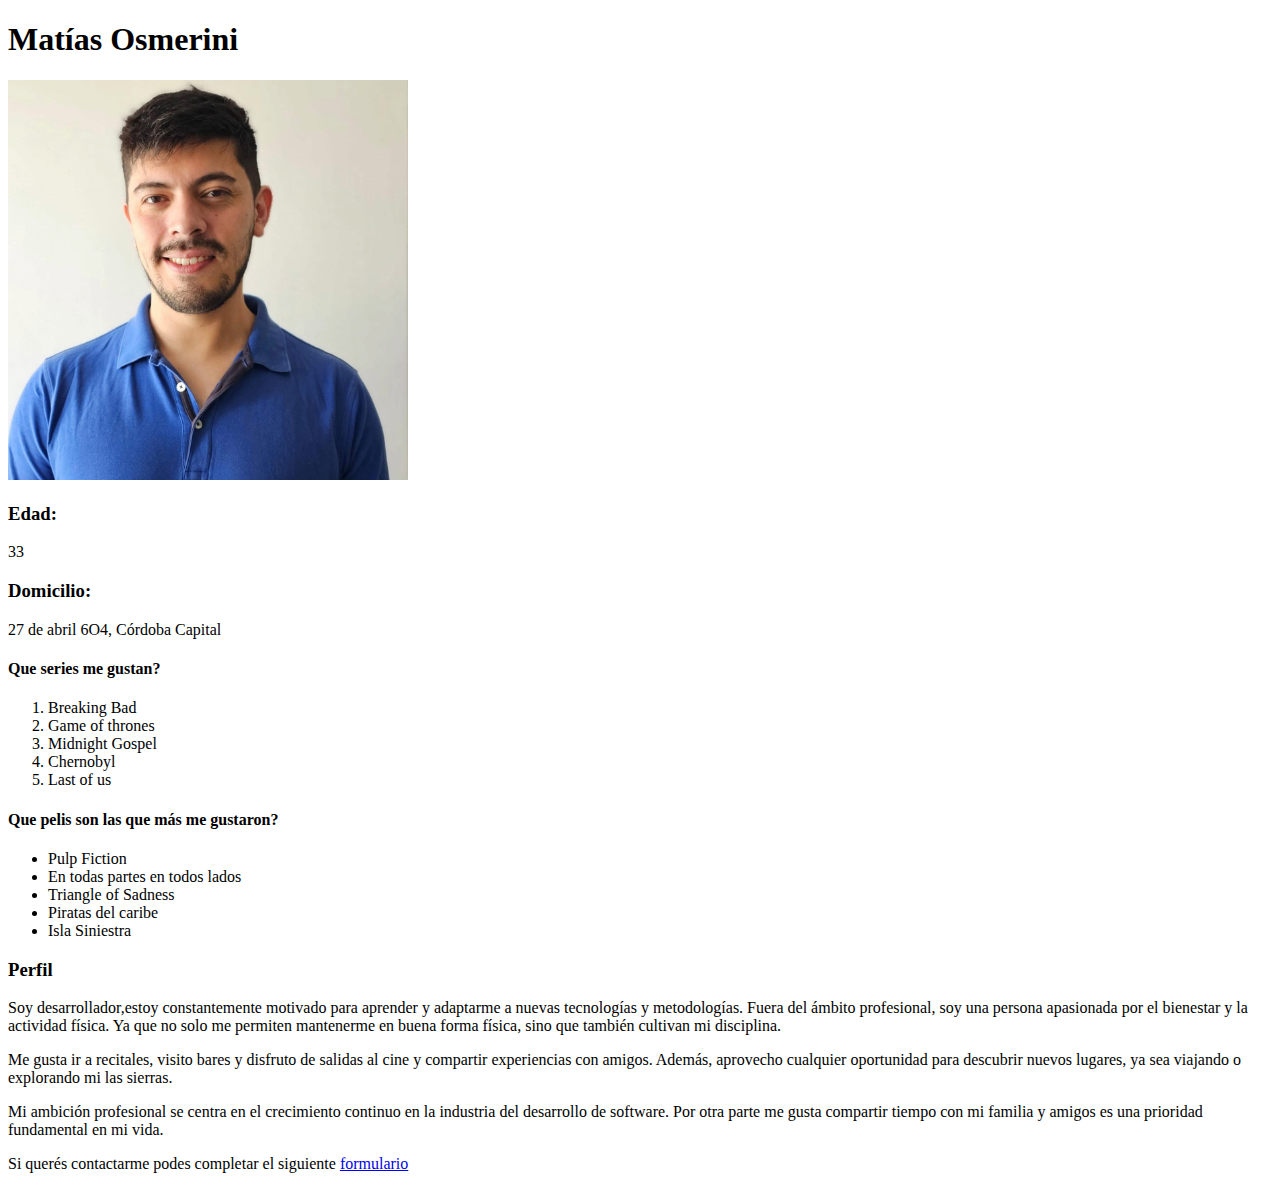
<file: m1u3/index.html>
<!DOCTYPE html>
<html lang="en">
<head>
    <meta charset="UTF-8">
    <meta name="viewport" content="width=device-width, initial-scale=1.0">
    <title>Curriculum Vitae</title>
</head>
<body>
    <main>
        <h1>Matías Osmerini</h1>
        <img 
            src="./foto-perfil.jpg"
            alt="foto perfil"
            height="400"
        >
        <div>
            <h3>Edad:</h3> 33
            <h3>Domicilio:</h3><p> 27 de abril 6O4, Córdoba Capital</p>
            <div>
                <h4>Que series me gustan?</h4>
                <ol>
                    <li>Breaking Bad</li>
                    <li>Game of thrones</li>
                    <li>Midnight Gospel</li>
                    <li>Chernobyl</li>
                    <li>Last of us</li>
                </ol>
            </div>
            <div>
                <h4>Que pelis son las que más me gustaron?</h4>
                <ul>
                    <li>Pulp Fiction</li>
                    <li>En todas partes en todos lados</li>
                    <li>Triangle of Sadness</li>
                    <li>Piratas del caribe</li>
                    <li>Isla Siniestra</li>
                </ul>
            </div>
            <h3>Perfil</h3>
            <p>
                Soy desarrollador,estoy constantemente motivado para aprender y adaptarme a nuevas tecnologías y metodologías.
                Fuera del ámbito profesional, soy una persona apasionada por el bienestar y la actividad física.
                 Ya que no solo me permiten mantenerme en buena forma física, sino que también cultivan mi disciplina.
            </p>
            <p>
                Me gusta ir a recitales, visito bares y disfruto de salidas al cine y compartir experiencias con amigos.
                Además, aprovecho cualquier oportunidad para descubrir nuevos lugares, ya sea viajando o explorando mi las sierras.
            </p>
            <p>
                Mi ambición profesional se centra en el crecimiento continuo en la industria del desarrollo de software.
                Por otra parte me gusta compartir tiempo con mi familia y amigos es una prioridad fundamental en mi vida.
            </p>
            <p>Si querés contactarme podes completar el siguiente <a href="contact-form.html">formulario</a></p>
        </div>
    </main>
</body>
</html>
</file>
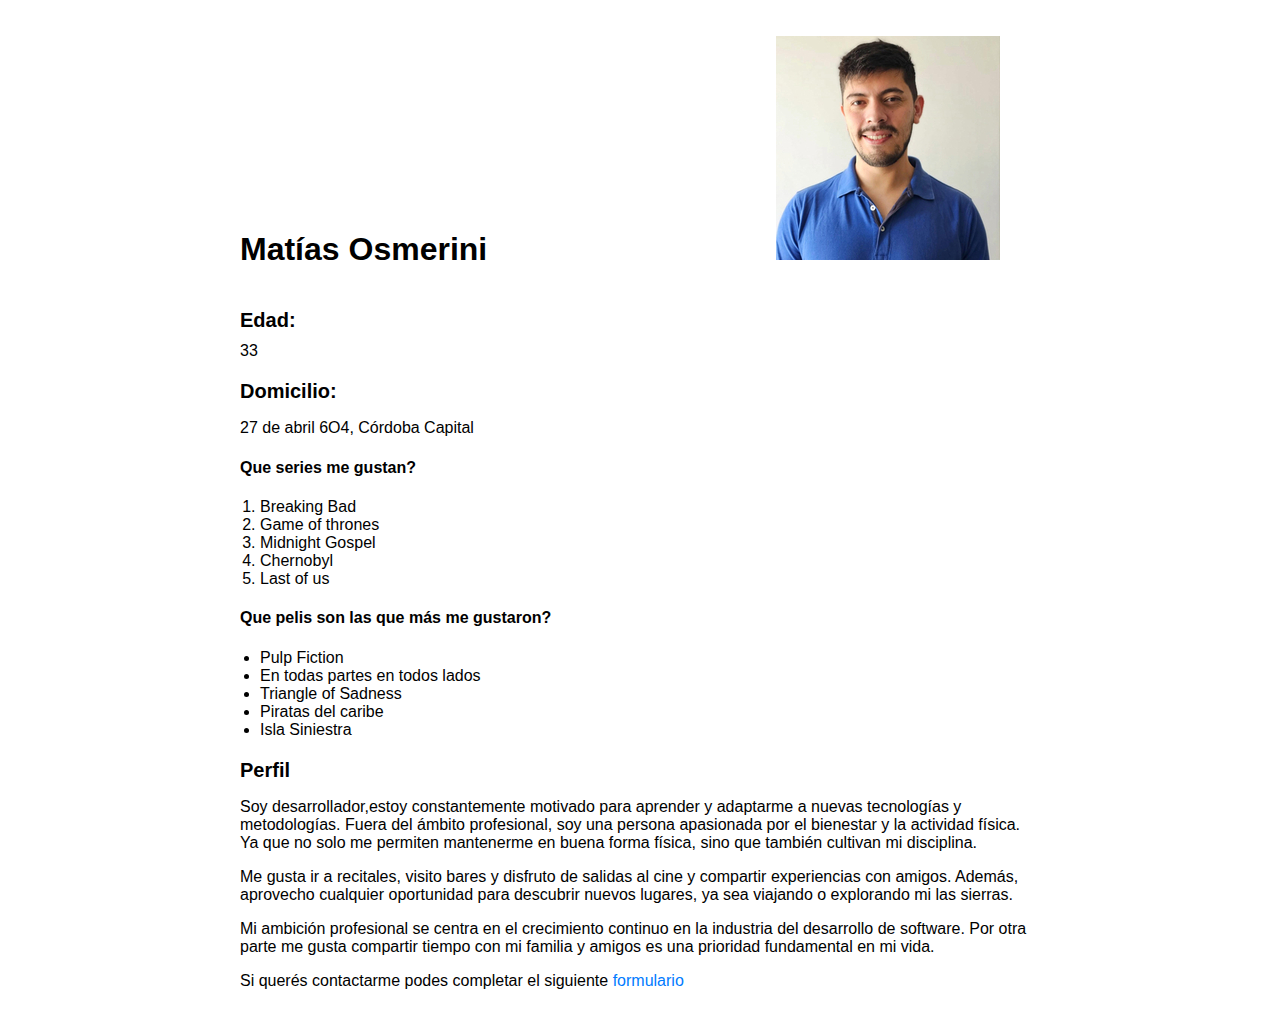
<file: m1u4/index.html>
<!DOCTYPE html>
<html lang="en">
<head>
    <meta charset="UTF-8">
    <meta name="viewport" content="width=device-width, initial-scale=1.0">
    <link rel="stylesheet" href="index.css">
    <title>Curriculum Vitae</title>
</head>
<body>
    <main>
        <section class="main-title-image">
            <h1>Matías Osmerini</h1>
            <figure>
                <img 
                src="./foto-perfil.jpg"
                alt="foto perfil"
                >
            </figure>
        </section>
        <section>
            <div>
                <h3>Edad:</h3> 33
                <h3>Domicilio:</h3><p> 27 de abril 6O4, Córdoba Capital</p>
                <div>
                    <h4>Que series me gustan?</h4>
                    <ol>
                        <li>Breaking Bad</li>
                        <li>Game of thrones</li>
                        <li>Midnight Gospel</li>
                        <li>Chernobyl</li>
                        <li>Last of us</li>
                    </ol>
                </div>
                <div>
                    <h4>Que pelis son las que más me gustaron?</h4>
                    <ul>
                        <li>Pulp Fiction</li>
                        <li>En todas partes en todos lados</li>
                        <li>Triangle of Sadness</li>
                        <li>Piratas del caribe</li>
                        <li>Isla Siniestra</li>
                    </ul>
                </div>
                <h3>Perfil</h3>
                <p>
                    Soy desarrollador,estoy constantemente motivado para aprender y adaptarme a nuevas tecnologías y metodologías.
                    Fuera del ámbito profesional, soy una persona apasionada por el bienestar y la actividad física.
                     Ya que no solo me permiten mantenerme en buena forma física, sino que también cultivan mi disciplina.
                </p>
                <p>
                    Me gusta ir a recitales, visito bares y disfruto de salidas al cine y compartir experiencias con amigos.
                    Además, aprovecho cualquier oportunidad para descubrir nuevos lugares, ya sea viajando o explorando mi las sierras.
                </p>
                <p>
                    Mi ambición profesional se centra en el crecimiento continuo en la industria del desarrollo de software.
                    Por otra parte me gusta compartir tiempo con mi familia y amigos es una prioridad fundamental en mi vida.
                </p>
                <p>Si querés contactarme podes completar el siguiente <a href="contact-form.html">formulario</a></p>
            </div>
        </section>
    </main>
</body>
</html>
</file>
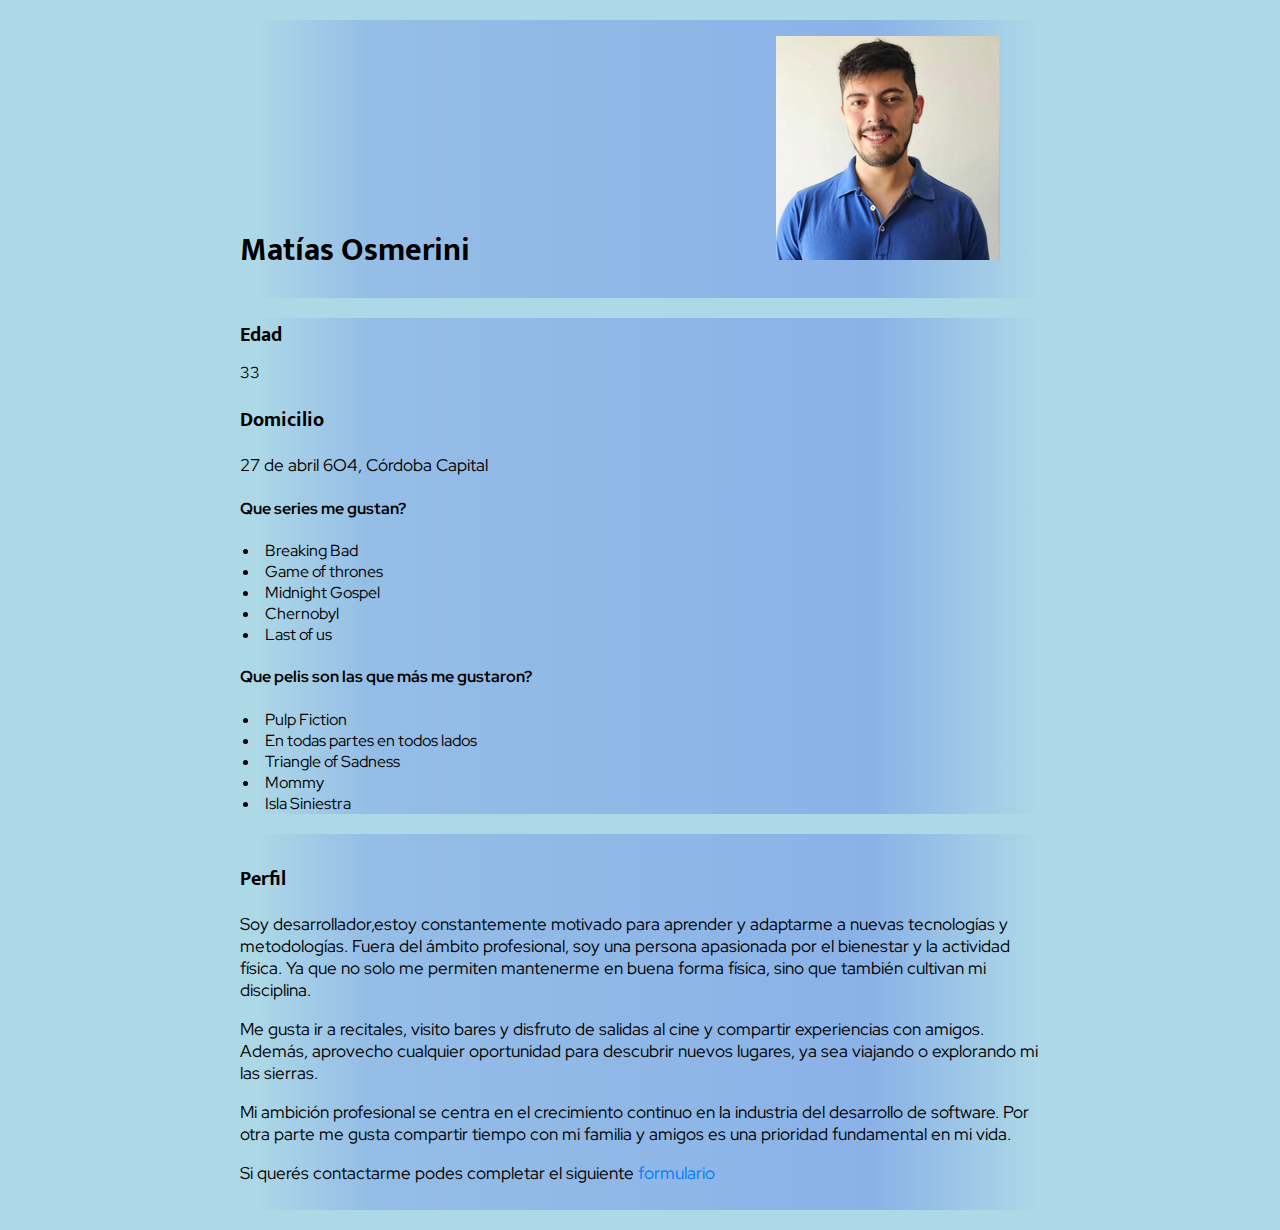
<file: m2u1/index.html>
<!DOCTYPE html>
<html lang="en">
<head>
    <meta charset="UTF-8">
    <meta name="viewport" content="width=device-width, initial-scale=1.0">
    <link rel="preconnect" href="https://fonts.googleapis.com">
    <link rel="preconnect" href="https://fonts.gstatic.com" crossorigin>
    <link href="https://fonts.googleapis.com/css2?family=Mukta:wght@200;300;500&display=swap" rel="stylesheet">
    <link href="https://fonts.googleapis.com/css2?family=Mukta:wght@200;300;500&family=Red+Hat+Display:wght@300&display=swap" rel="stylesheet">
    <link rel="stylesheet" href="https://cdnjs.cloudflare.com/ajax/libs/font-awesome/6.5.1/css/all.min.css" integrity="sha512-DTOQO9RWCH3ppGqcWaEA1BIZOC6xxalwEsw9c2QQeAIftl+Vegovlnee1c9QX4TctnWMn13TZye+giMm8e2LwA==" crossorigin="anonymous" referrerpolicy="no-referrer" />
    <link rel="stylesheet" href="index.css">
    <title>Curriculum Vitae</title>
</head>
<body>
    <main>
        <section class="main-title-image">
            <h1>Matías Osmerini</h1>
            <figure>
                <img 
                src="./foto-perfil.jpg"
                alt="foto perfil"
                >
            </figure>
        </section>
        <section>
            <div>
                <h3>Edad</h3> 33
                <h3>Domicilio</h3><p> 27 de abril 6O4, Córdoba Capital</p>
                <div>
                    <h4>Que series me gustan?</h4>
                    <ul>
                        <li><i class="fas fa-solid fa-tv"></i>Breaking Bad</li>
                        <li><i class="fas fa-solid fa-tv"></i>Game of thrones</li>
                        <li><i class="fas fa-solid fa-tv"></i>Midnight Gospel</li>
                        <li><i class="fas fa-solid fa-tv"></i>Chernobyl</li>
                        <li><i class="fas fa-solid fa-tv"></i>Last of us</li>
                    </ul>
                </div>
                <div>
                    <h4>Que pelis son las que más me gustaron?</h4>
                    <ul>
                        <li><i class="fas fa-solid fa-film"></i>Pulp Fiction</li>
                        <li><i class="fas fa-solid fa-film"></i>En todas partes en todos lados</li>
                        <li><i class="fas fa-solid fa-film"></i>Triangle of Sadness</li>
                        <li><i class="fas fa-solid fa-film"></i>Mommy</li>
                        <li><i class="fas fa-solid fa-film"></i>Isla Siniestra</li>
                    </ul>
                </div>
            </div>
        </section>
        <section class="profile-section">
            <h3>Perfil</h3>
            <p>
                Soy desarrollador,estoy constantemente motivado para aprender y adaptarme a nuevas tecnologías y metodologías.
                Fuera del ámbito profesional, soy una persona apasionada por el bienestar y la actividad física.
                 Ya que no solo me permiten mantenerme en buena forma física, sino que también cultivan mi disciplina.
            </p>
            <p>
                Me gusta ir a recitales, visito bares y disfruto de salidas al cine y compartir experiencias con amigos.
                Además, aprovecho cualquier oportunidad para descubrir nuevos lugares, ya sea viajando o explorando mi las sierras.
            </p>
            <p>
                Mi ambición profesional se centra en el crecimiento continuo en la industria del desarrollo de software.
                Por otra parte me gusta compartir tiempo con mi familia y amigos es una prioridad fundamental en mi vida.
            </p>
            <p>Si querés contactarme podes completar el siguiente <a href="contact-form.html">formulario</a></p>
        </section>
    </main>
</body>
</html>
</file>
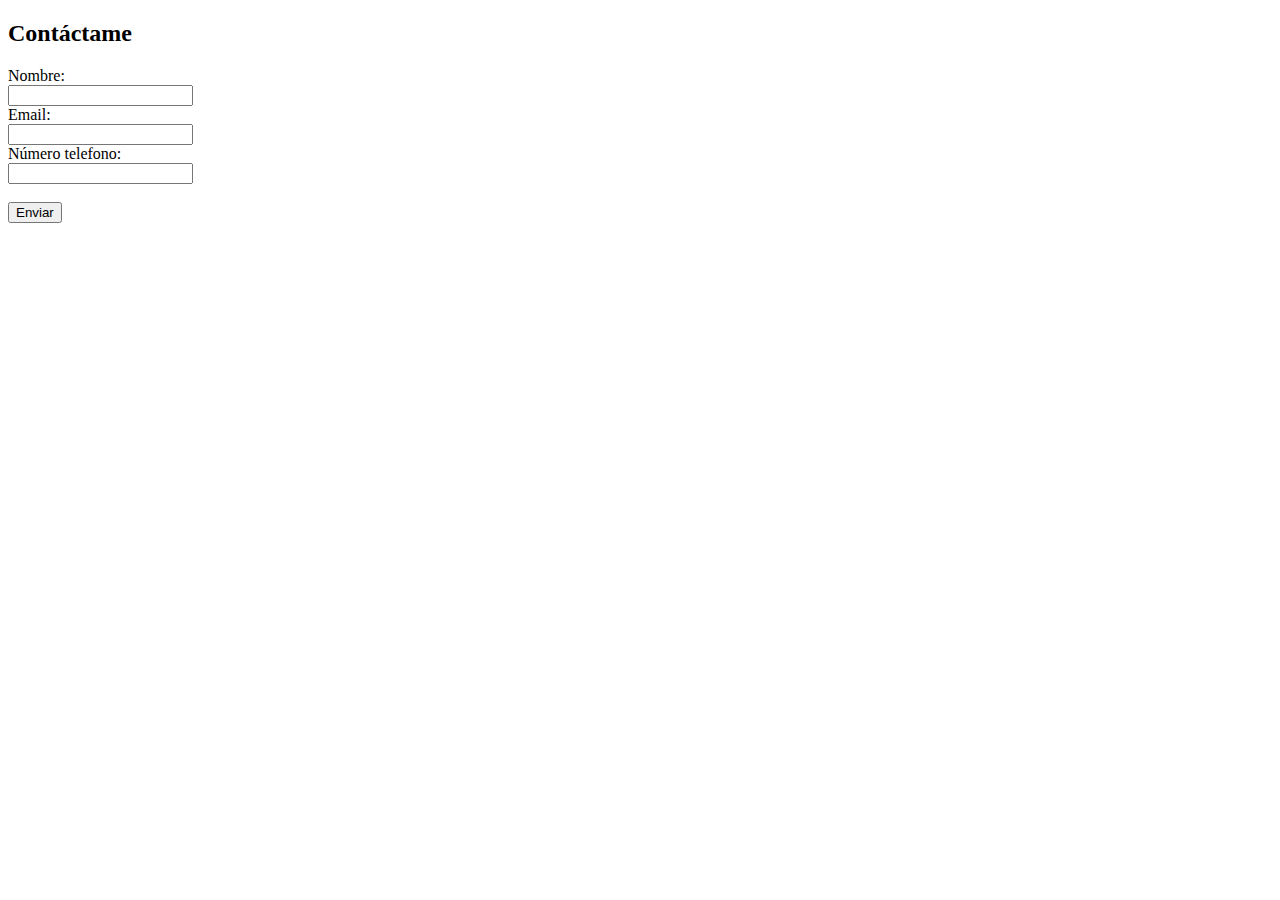
<file: m1u3/contact-form.html>
<!DOCTYPE html>
<html>
  <body>
  <h2>Contáctame</h2>
    <form action="mailto:test@correo.com" method="post" enctype="text/plain">
      <label for="name">Nombre:</label><br>
      <input type="text" id="name" name="name"><br>
      <label for="email">Email:</label><br>
      <input type="text" id="email" name="email"><br>
      <label for="tel">Número telefono:</label><br>
      <input type="text" id="tel" name="tel"><br><br>
      <input type="submit" value="Enviar">
    </form> 
  </body>
</html>
</file>
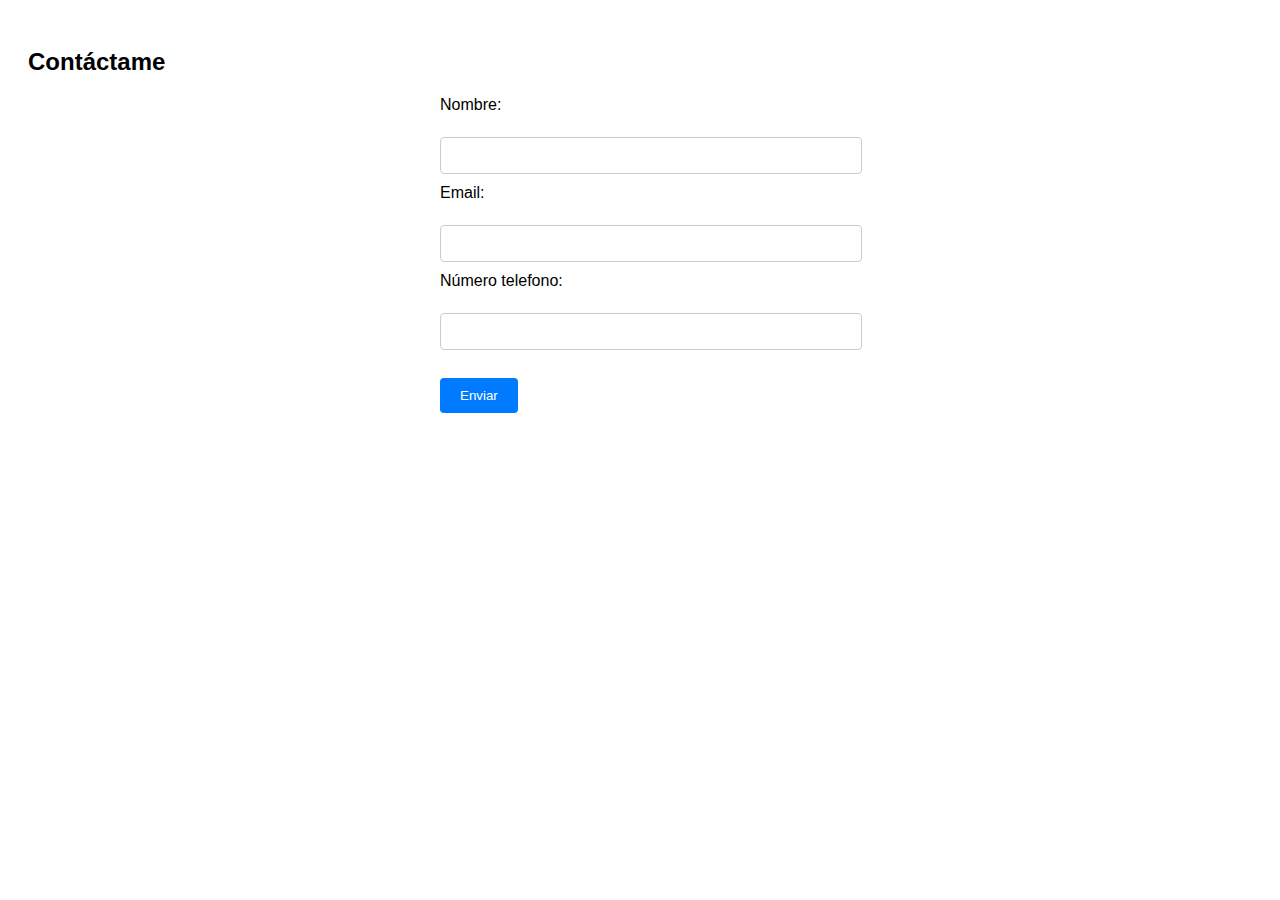
<file: m1u4/contact-form.html>
<!DOCTYPE html>
<html>
  <head>
    <link rel="stylesheet" href="contact-form.css">
  </head>
  <body>
  <h2>Contáctame</h2>
    <form action="mailto:test@correo.com" method="post" enctype="text/plain">
      <label for="name">Nombre:</label><br>
      <input type="text" id="name" name="name"><br>
      <label for="email">Email:</label><br>
      <input type="text" id="email" name="email"><br>
      <label for="tel">Número telefono:</label><br>
      <input type="text" id="tel" name="tel"><br><br>
      <input type="submit" value="Enviar">
    </form> 
  </body>
</html>
</file>
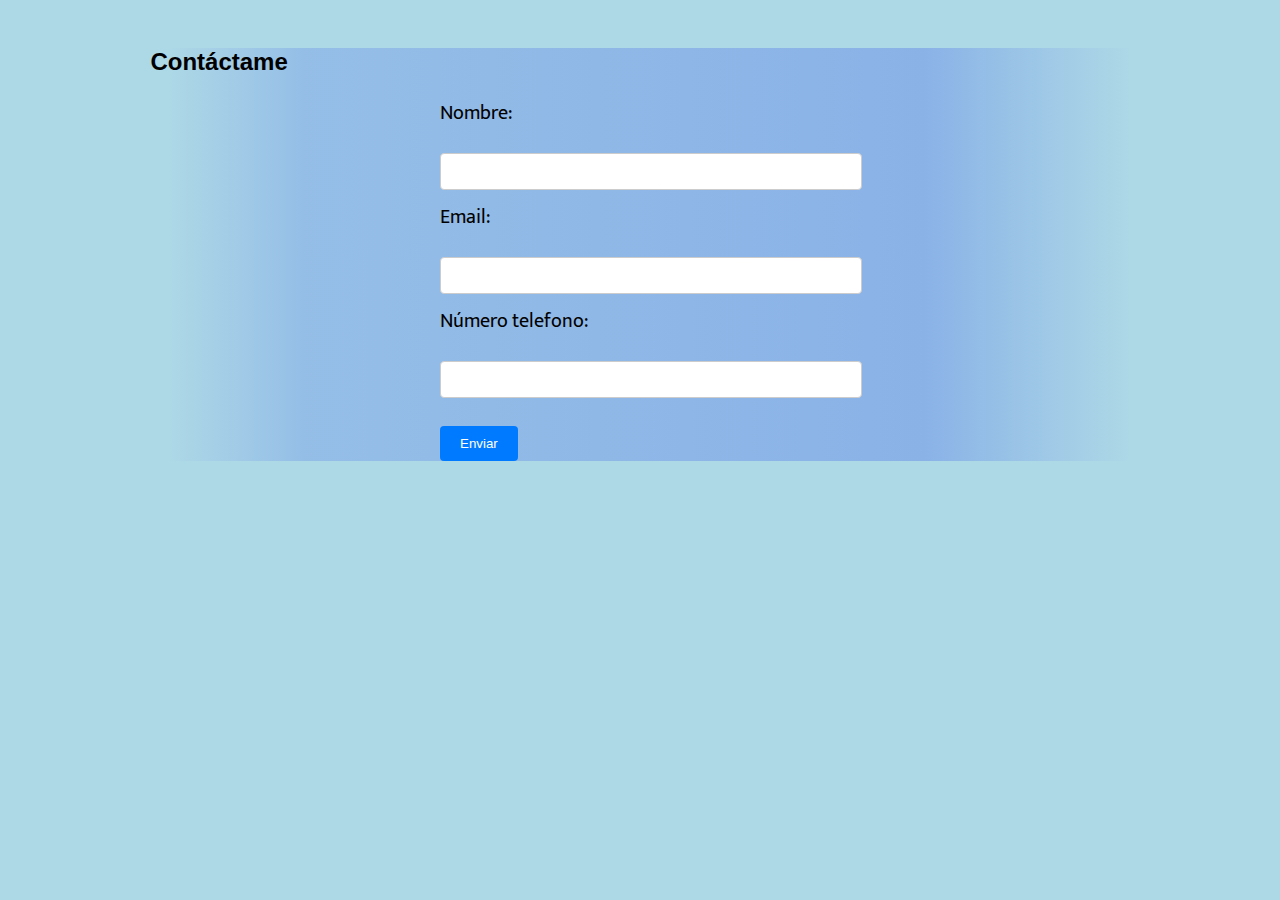
<file: m2u1/contact-form.html>
<!DOCTYPE html>
<html>
  <head>
    <link rel="preconnect" href="https://fonts.googleapis.com">
    <link rel="preconnect" href="https://fonts.gstatic.com" crossorigin>
    <link href="https://fonts.googleapis.com/css2?family=Mukta:wght@200;300;500&family=Red+Hat+Display:wght@300&display=swap" rel="stylesheet">
    <link rel="stylesheet" href="contact-form.css">
  </head>
  <body>
    <section>
      <h2>Contáctame</h2>
        <form action="mailto:test@correo.com" method="post" enctype="text/plain">
          <label for="name">Nombre:</label><br>
          <input type="text" id="name" name="name"><br>
          <label for="email">Email:</label><br>
          <input type="text" id="email" name="email"><br>
          <label for="tel">Número telefono:</label><br>
          <input type="text" id="tel" name="tel"><br><br>
          <input type="submit" value="Enviar">
        </form> 
    </section>
  </body>
</html>
</file>
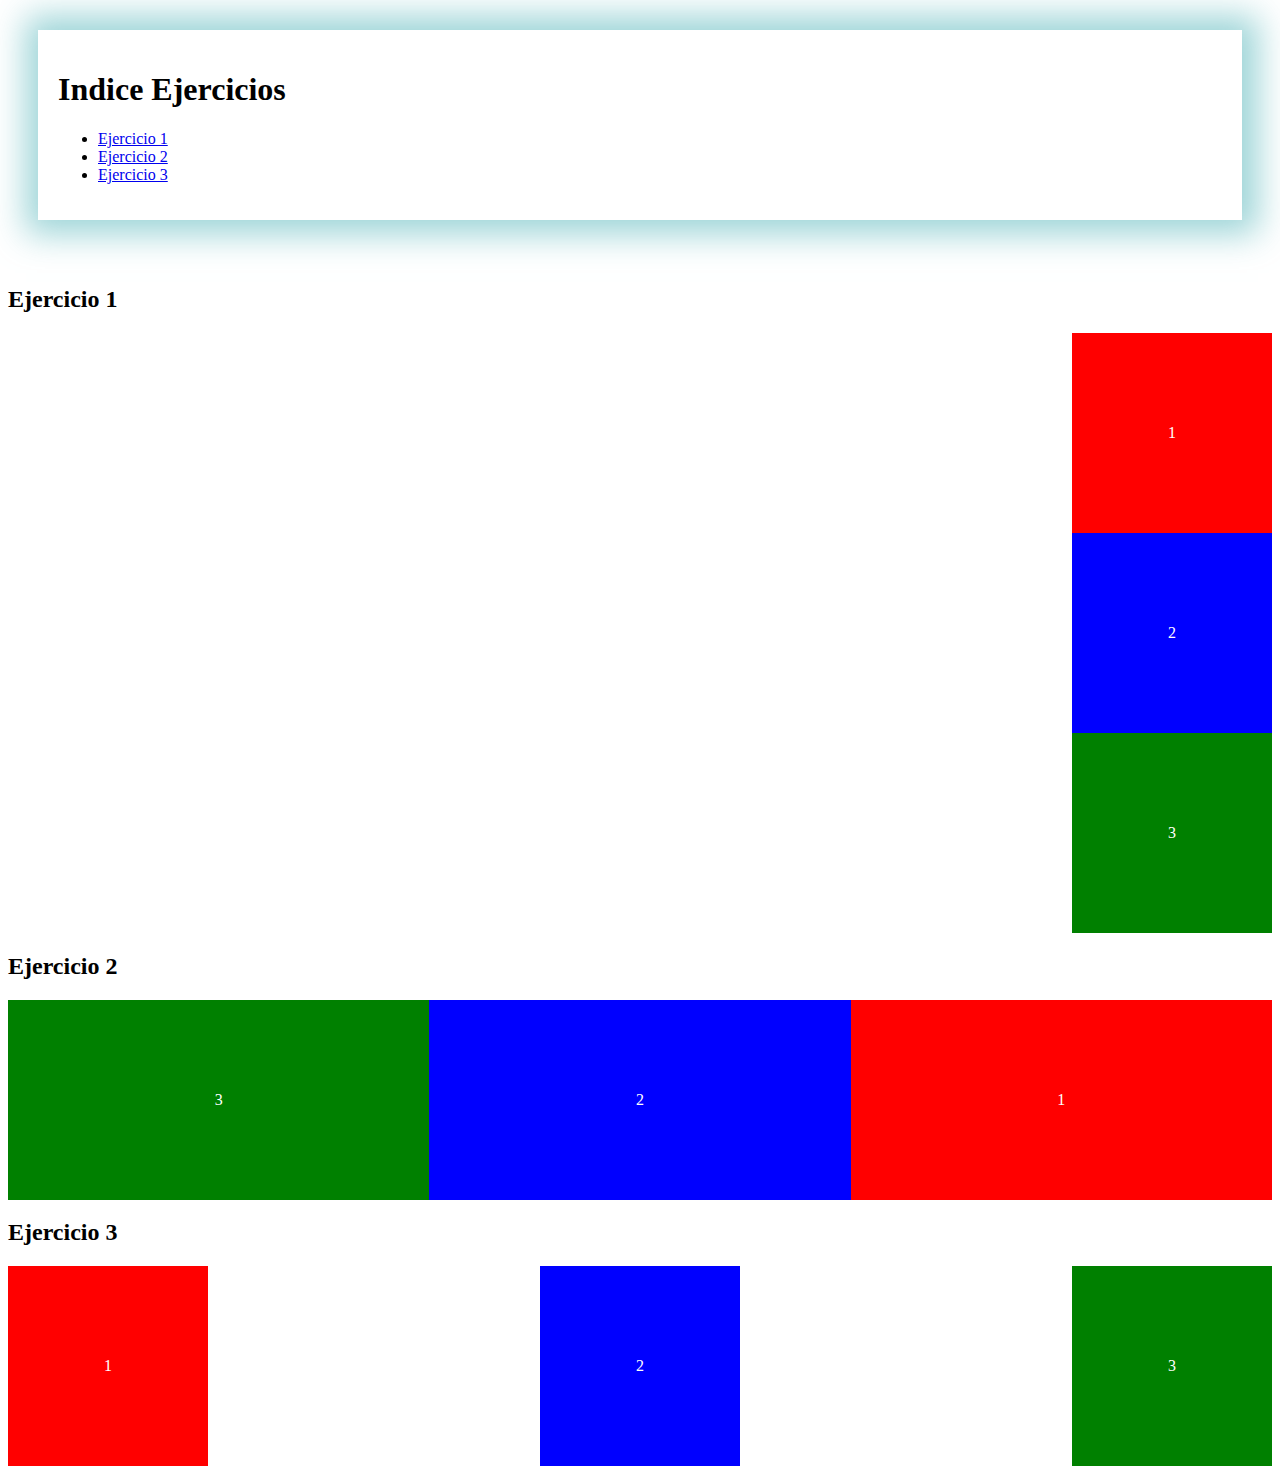
<file: m2u2/ejercicio1/ejercicio1.html>
<!DOCTYPE html>
<html lang="en">
<head>
    <meta charset="UTF-8">
    <meta name="viewport" content="width=device-width, initial-scale=1.0">
    <link rel="stylesheet" href="ejercicio1.css">
    <title>Ejercicio 1</title>
</head>
<body>
<section class="index">
    <h1>Indice Ejercicios</h1>
    <ul>
        <li><a href="#ejercicio1" class="btn">Ejercicio 1</a></li>
        <li><a href="#ejercicio2" class="btn">Ejercicio 2</a></li>
        <li><a href="#ejercicio3" class="btn">Ejercicio 3</a></li>
    </ul>
</section>
<section id="ejercicio1">
    <h2>Ejercicio 1</h2>
    <div class="container-ejercicio1">
        <div class="box red">1</div>
        <div class="box blue">2</div>
        <div class="box green">3</div>
    </div>
</section>
<section id="ejercicio2">
    <h2>Ejercicio 2</h2>
    <div class="container-ejercicio2">
        <div class="box-ejercicio2 red">1</div>
        <div class="box-ejercicio2 blue">2</div>
        <div class="box-ejercicio2 green">3</div>
    </div>
</section>
<section id="ejercicio3">
    <h2>Ejercicio 3</h2>
    <div class="container-ejercicio3">
        <div class="box red">1</div>
        <div class="box blue">2</div>
        <div class="box green">3</div>
    </div>
</section>
</body>
</html>
</file>
<file: m1u4/index.css>
body {
    font-family: Arial, sans-serif;
    padding: 20px;
    margin: 0;
}

.main-title-image{
    display: flex;
    justify-items: center;
    align-items: baseline;
}

main {
    max-width: 800px;
    margin: 0 auto;
}

h1 {
    font-size: 32px;
    margin-right: auto;
}
h1,figure {
    display: inline;
}
/* img {
    width: 100%;
    max-height: 650px;
    display: block;
    margin-bottom: 20px;
}
 */
div {
    margin-bottom: 20px;
}

h3 {
    font-size: 20px;
    margin-bottom: 10px;
}

p {
    font-size: 16px;
    margin-bottom: 10px;
}

ul, ol {
    margin-top: 0;
    padding-left: 20px;
}

ul li, ol li {
    font-size: 16px;
}

a {
    color: #007BFF;
    text-decoration: none;
}

a:hover {
    text-decoration: underline;
}
</file>
<file: m2u1/index.css>
body {
    padding: 20px;
    margin: 0;
    background-color: lightblue;
    font-family:'Red Hat Display', sans-serif;
}

section{
    background: rgb(173,216,230);
    background: linear-gradient(90deg, rgba(173,216,230,1) 2%, rgba(138,178,231,0.7008928571428572) 16%, rgba(138,178,231,1) 79%, rgba(173,216,230,1) 100%);

}
.main-title-image{
    display: flex;
    justify-items: center;
    align-items: baseline;
}

main {
    max-width: 800px;
    margin: 0 auto;
}

h1 {
    font-size: 32px;
    margin-right: auto;
    font-family: 'Mukta', sans-serif;
}
h1,figure {
    display: inline;
}

div {
    margin-bottom: 20px;
}

h3 {
    font-family: 'Mukta', sans-serif;
    font-size: 20px;
    margin-bottom: 10px;
}

p {
    font-size: 17px;
    margin-bottom: 10px;
    font-family: 'Red Hat Display', sans-serif;
}

ul, ol {
    margin-top: 0;
    padding-left: 20px;
}

ul li, ol li {
    font-size: 16px;
}

a {
    color: #007BFF;
    text-decoration: none;
}

i.fas {
    margin-right:5px;
    font-size: 14px;
  }

.profile-section{
    padding-top: 0.5rem;
    padding-bottom: 1rem;
}
</file>
<file: m1u4/contact-form.css>
body {
    font-family: Arial, sans-serif;
    padding: 20px;
}

h2 {
    font-size: 24px;
    padding: bottom 3rem;
}

form {
    max-width: 400px;
    margin: 0 auto;
}

label {
    display: block;
    margin-bottom: 5px;
}

input[type="text"] {
    width: 100%;
    padding: 10px;
    margin-bottom: 10px;
    border: 1px solid #ccc;
    border-radius: 4px;
}

input[type="submit"] {
    padding: 10px 20px;
    background-color: #007BFF;
    color: white;
    border: none;
    border-radius: 4px;
    cursor: pointer;
}

input[type="submit"]:hover {
    background-color: #0056b3;
}

input[type="submit"]:focus {
    outline: none;
}
</file>
<file: m2u1/contact-form.css>
body {
    font-family: Arial, sans-serif;
    padding: 20px;
    background-color: lightblue;
}

section{
    background: rgb(173,216,230);
    background: linear-gradient(90deg, rgba(173,216,230,1) 2%, rgba(138,178,231,0.7008928571428572) 16%, rgba(138,178,231,1) 79%, rgba(173,216,230,1) 100%);background: rgb(173,216,230);
    background: linear-gradient(90deg, rgba(173,216,230,1) 2%, rgba(138,178,231,0.7008928571428572) 16%, rgba(138,178,231,1) 79%, rgba(173,216,230,1) 100%);
    width: 80%;
    margin-right:auto;
    margin-left:auto;
}

h2 {
    font-size: 24px;
    padding: bottom 3rem;
}

form {
    max-width: 400px;
    margin: 0 auto;
}

label {
    display: block;
    margin-bottom: 5px;
    font-family: 'Mukta', sans-serif;
    font-size: 20px;
}

input[type="text"] {
    width: 100%;
    padding: 10px;
    margin-bottom: 10px;
    border: 1px solid #ccc;
    border-radius: 4px;
}

input[type="submit"] {
    padding: 10px 20px;
    background-color: #007BFF;
    color: white;
    border: none;
    border-radius: 4px;
    cursor: pointer;
}

input[type="submit"]:hover {
    background-color: #0056b3;
}

input[type="submit"]:focus {
    outline: none;
}
</file>
<file: m2u2/ejercicio1/ejercicio1.css>
.index{
    margin: 30px 30px;
    padding: 20px;
}

#ejercicio1{
    padding-top: 1rem;
}

.index{
    box-shadow: 2px 0px 32px 14px rgba(123,197,202,0.75);
    -webkit-box-shadow: 2px 0px 32px 14px rgba(123,197,202,0.75);
    -moz-box-shadow: 2px 0px 32px 14px rgba(123,197,202,0.75);
}

.container-ejercicio1{
    display: flex;
    flex-direction: column;
    align-items: flex-end;
}

.container-ejercicio2{
    display: flex;
    flex-direction: row-reverse;
}

.container-ejercicio3{
    display: flex;
    justify-content: space-between;
}

.box{
    display: flex;
    align-items: center;
    justify-content: center;
    width: 200px;
    height: 200px;
    color: white;
}

.box-ejercicio2{
    display: flex;
    align-items: center;
    justify-content: center;
    width: 100%;
    height: 200px;
    color: white;
}
.red{
    background-color: red;
}
.blue{
    background-color:blue;
}
.green{
    background-color: green;
}
</file>
